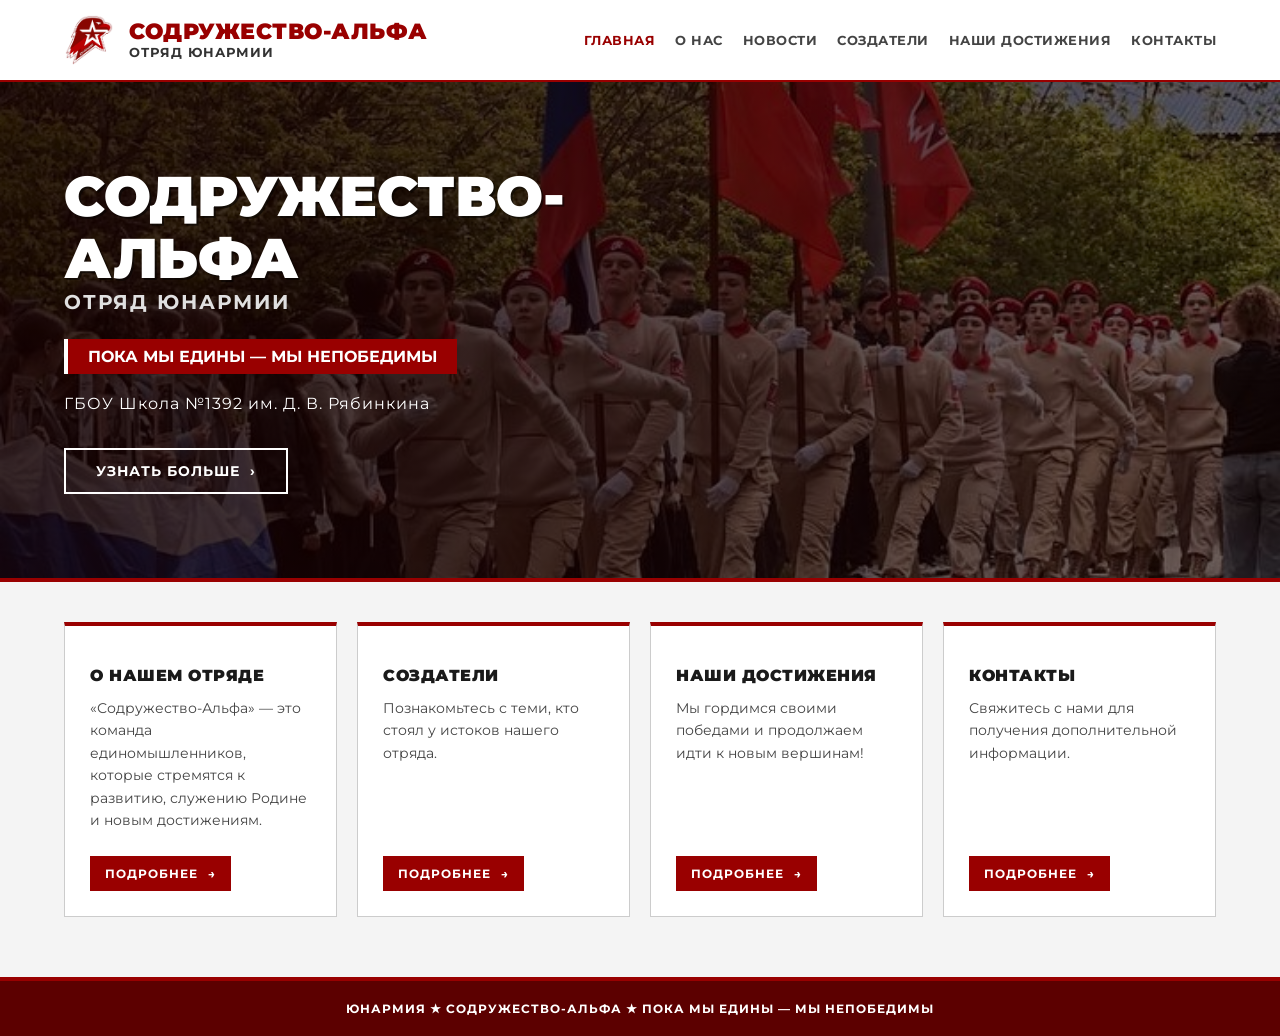
<file: index.html>
<!DOCTYPE html>
<html lang="ru">
<head>
    <meta charset="UTF-8">
    <meta name="viewport" content="width=device-width, initial-scale=1.0">
    <title>Содружество-Альфа</title>
    <link href="https://fonts.googleapis.com/css2?family=Montserrat:ital,wght@0,400;0,700;0,900;1,700&display=swap" rel="stylesheet">
    <link rel="stylesheet" href="style.css">
</head>
<body>
    <header>
        <a href="index.html" style="text-decoration: none; color: inherit; display: flex; align-items: center; gap: 15px;">
            <!-- Твой настоящий логотип -->
            <img src="logo.png" alt="Логотип Юнармии" class="logo-icon">
            
            <div class="logo-text">
                <h1>СОДРУЖЕСТВО-АЛЬФА</h1>
                <p>Отряд ЮНАРМИИ</p>
            </div>
        </a>
        
        <!-- КНОПКА БУРГЕР (появится только на телефонах) -->
        <button class="burger-menu" id="burgerMenu" aria-label="Открыть меню">
            <span></span>
            <span></span>
            <span></span>
        </button>

        <!-- Меню навигации (добавил id="mainNav") -->
        <nav id="mainNav">
            <a href="index.html" class="active">Главная</a>
            <a href="about.html">О нас</a>
            <a href="news.html">Новости</a>
            <a href="creators.html">Создатели</a>
            <a href="achievements.html">Наши достижения</a>
            <a href="contacts.html">Контакты</a>
        </nav>
    </header>
    <section class="hero">
        <div class="hero-content">
            <h1>СОДРУЖЕСТВО-<br>АЛЬФА</h1>
            <h2>Отряд ЮНАРМИИ</h2>
            <div class="ribbon"><span>ПОКА МЫ ЕДИНЫ — МЫ НЕПОБЕДИМЫ</span></div>
            <p>ГБОУ Школа №1392 им. Д. В. Рябинкина </p>
            <a href="about.html" class="btn-outline">Узнать больше <span>&#8250;</span></a>
        </div>
    </section>

    <section class="cards-section">
        <div class="card">
            <div class="card-icon"></div>
            <h3>О нашем отряде</h3>
            <p>«Содружество-Альфа» — это команда единомышленников, которые стремятся к развитию, служению Родине и новым достижениям.</p>
            <a href="about.html" class="btn-red">Подробнее <span>&#8594;</span></a>
        </div>
        <div class="card">
            <div class="card-icon"></div>
            <h3>Создатели</h3>
            <p>Познакомьтесь с теми, кто стоял у истоков нашего отряда.</p>
            <a href="creators.html" class="btn-red">Подробнее <span>&#8594;</span></a>
        </div>
        <div class="card">
            <div class="card-icon"></div>
            <h3>Наши достижения</h3>
            <p>Мы гордимся своими победами и продолжаем идти к новым вершинам!</p>
            <a href="achievements.html" class="btn-red">Подробнее <span>&#8594;</span></a>
        </div>
        <div class="card">
            <div class="card-icon"></div>
            <h3>Контакты</h3>
            <p>Свяжитесь с нами для получения дополнительной информации.</p>
            <a href="contacts.html" class="btn-red">Подробнее <span>&#8594;</span></a>
        </div>
    </section>

    <footer>
        ЮНАРМИЯ ★ СОДРУЖЕСТВО-АЛЬФА ★ ПОКА МЫ ЕДИНЫ — МЫ НЕПОБЕДИМЫ
    </footer>
        <script>
        const burger = document.getElementById('burgerMenu');
        const nav = document.getElementById('mainNav');

        burger.addEventListener('click', () => {
            nav.classList.toggle('active');
            burger.classList.toggle('active');
        });

        // Закрываем меню при клике на ссылку
        nav.querySelectorAll('a').forEach(link => {
            link.addEventListener('click', () => {
                nav.classList.remove('active');
                burger.classList.remove('active');
            });
        });
    </script>
</body>
</html>
</file>
<file: style.css>
/* =========================================
   1. БАЗОВЫЕ НАСТРОЙКИ И ШРИФТЫ (СТРОГИЙ СТИЛЬ)
   ========================================= */
* {
    margin: 0;
    padding: 0;
    box-sizing: border-box;
    font-family: 'Montserrat', -apple-system, BlinkMacSystemFont, "Segoe UI", Roboto, sans-serif;
}

body {
    background-color: #f4f4f4;
    color: #1a1a1a;
    display: flex;
    flex-direction: column;
    min-height: 100vh;
}

:root {
    --main-red: #990000;
    --dark-red: #4a0000; 
    --white: #ffffff;
    --text-gray: #444444;
    --border-color: #cccccc;
}

/* =========================================
   2. ШАПКА САЙТА (HEADER)
   ========================================= */
header {
    background-color: var(--white);
    display: flex;
    justify-content: space-between;
    align-items: center;
    padding: 15px 5%;
    border-bottom: 2px solid var(--main-red);
}

.logo {
    display: flex;
    align-items: center;
    gap: 15px;
}

.logo-icon {
    width: 50px;
    height: 50px;
    object-fit: contain;
}

.logo-text h1 {
    color: var(--main-red);
    font-size: 22px;
    font-weight: 900;
    line-height: 1.1;
    letter-spacing: 0.5px;
}

.logo-text p {
    color: #333;
    font-size: 13px;
    font-weight: 700;
    text-transform: uppercase;
    letter-spacing: 1px;
}

/* Меню навигации */
nav {
    display: flex;
    gap: 20px;
}

nav a {
    text-decoration: none;
    color: var(--text-gray);
    font-weight: 700;
    font-size: 13px;
    text-transform: uppercase;
    letter-spacing: 0.5px;
    transition: color 0.2s;
}

nav a:hover, nav a.active {
    color: var(--main-red);
}

/* =========================================
   3. ГЛАВНЫЙ БАННЕР (HERO SECTION)
   ========================================= */
.hero {
    position: relative;
    background: linear-gradient(90deg, rgba(20, 0, 0, 0.85) 0%, rgba(20, 0, 0, 0.6) 100%), 
                url('bg.jpg') center/cover;
    min-height: 500px;
    display: flex;
    align-items: center;
    padding: 0 5%;
    border-bottom: 4px solid var(--main-red);
}

.hero-content {
    max-width: 650px;
    color: var(--white);
    z-index: 2;
}

.hero-content h1 {
    font-size: 56px;
    font-weight: 900;
    line-height: 1.1;
    text-transform: uppercase;
    text-shadow: 2px 2px 0px rgba(0,0,0,0.5);
    letter-spacing: -0.5px;
}

.hero-content h2 {
    font-size: 20px;
    font-weight: 700;
    text-transform: uppercase;
    letter-spacing: 2px;
    margin-bottom: 25px;
    color: #e0e0e0;
}

/* Строгая плашка вместо наклонной ленты */
.ribbon {
    background-color: var(--main-red);
    display: inline-block;
    padding: 8px 20px;
    font-size: 16px;
    font-weight: 700;
    text-transform: uppercase;
    margin-bottom: 20px;
    border-left: 4px solid var(--white);
}

.ribbon span {
    display: inline-block;
}

.hero-content p {
    font-size: 16px;
    font-weight: 400;
    margin-bottom: 35px;
    letter-spacing: 1px;
}

/* Строгая кнопка без закруглений */
.btn-outline {
    display: inline-flex;
    align-items: center;
    gap: 10px;
    padding: 12px 30px;
    border: 2px solid var(--white);
    border-radius: 0px;
    color: var(--white);
    text-decoration: none;
    font-weight: 700;
    font-size: 14px;
    text-transform: uppercase;
    letter-spacing: 1px;
    transition: all 0.2s;
}

.btn-outline:hover {
    background-color: var(--white);
    color: var(--main-red);
}

/* =========================================
   4. КАРТОЧКИ (ГЛАВНАЯ СТРАНИЦА)
   ========================================= */
.cards-section {
    padding: 40px 5%;
    position: relative;
    z-index: 3;
    display: grid;
    grid-template-columns: repeat(4, 1fr);
    gap: 20px;
    margin-bottom: 20px;
    background-color: #f4f4f4;
}

.card {
    background: var(--white);
    border: 1px solid var(--border-color);
    border-top: 4px solid var(--main-red);
    padding: 25px;
    display: flex;
    flex-direction: column;
    transition: border-color 0.2s;
}

.card:hover {
    border-color: var(--main-red);
}

.card-icon {
    color: var(--main-red);
    font-size: 28px;
    margin-bottom: 15px;
}

.card h3 {
    font-size: 16px;
    font-weight: 900;
    text-transform: uppercase;
    margin-bottom: 12px;
    color: #1a1a1a;
    letter-spacing: 0.5px;
}

.card p {
    font-size: 14px;
    color: var(--text-gray);
    line-height: 1.6;
    margin-bottom: 25px;
    flex-grow: 1;
}

/* Кнопка внутри карточки */
.btn-red {
    background-color: var(--main-red);
    color: var(--white);
    text-decoration: none;
    padding: 10px 15px;
    border-radius: 0px;
    font-size: 12px;
    font-weight: 700;
    text-transform: uppercase;
    letter-spacing: 1px;
    display: inline-flex;
    align-items: center;
    justify-content: space-between;
    width: fit-content;
    gap: 10px;
    transition: background 0.2s;
}

.btn-red:hover {
    background-color: var(--dark-red);
}

/* =========================================
   5. ВНУТРЕННИЕ СТРАНИЦЫ (СОЗДАТЕЛИ, КОНТАКТЫ и т.д.)
   ========================================= */
.page-container {
    flex-grow: 1;
    padding: 50px 5%;
    display: flex;
    justify-content: center;
}

.content-box {
    background: var(--white);
    padding: 40px;
    border: 1px solid var(--border-color);
    width: 100%;
    max-width: 850px;
}

.content-box h1 {
    color: var(--main-red);
    font-size: 28px;
    font-weight: 900;
    text-transform: uppercase;
    margin-bottom: 30px;
    padding-bottom: 15px;
    border-bottom: 2px solid #eaeaea;
    text-align: left;
    letter-spacing: 1px;
}

/* Стили для списка создателей */
.creator-item {
    display: flex;
    align-items: center;
    padding: 20px 0;
    border-bottom: 1px solid #eaeaea;
}

.creator-item:last-child {
    border-bottom: none;
}

.creator-role {
    font-weight: 900;
    color: #1a1a1a;
    width: 250px;
    font-size: 15px;
    text-transform: uppercase;
}

.creator-name {
    font-weight: 600;
    font-size: 16px;
    color: var(--main-red);
}

/* =========================================
   6. ЛЕНТА НОВОСТЕЙ (ИСПРАВЛЕНА)
   ========================================= */
.news-feed {
    display: flex;
    flex-direction: column;
}

.news-item {
    display: flex;
    justify-content: space-between;
    align-items: flex-start;
    gap: 20px;
    padding: 24px 0;
    border-bottom: 1px solid #eaeaea;
}

.news-item:last-child {
    border-bottom: none;
    padding-bottom: 0;
}

/* Левая часть (Текст) */
.news-content {
    flex: 1;
    display: flex;
    flex-direction: column;
    min-width: 0;
}

.news-header {
    display: flex;
    align-items: center;
    gap: 10px;
    font-size: 13px;
    color: #666;
    font-weight: 700;
    margin-bottom: 10px;
    text-transform: uppercase;
    letter-spacing: 0.5px;
}

.news-author {
    color: var(--main-red);
}

.news-title {
    font-size: 18px;
    font-weight: 800;
    color: #1a1a1a;
    margin-bottom: 10px;
    line-height: 1.4;
}

.news-desc {
    font-size: 15px;
    color: #444;
    line-height: 1.5;
    margin-bottom: 15px;
    display: -webkit-box;
    -webkit-line-clamp: 3;
    line-clamp: 3; /* <-- Добавь эту строку */
    -webkit-box-orient: vertical;
    overflow: hidden;
}

.news-meta {
    font-size: 13px;
    color: #888;
    display: flex;
    gap: 15px;
    align-items: center;
}

/* Правая часть (Картинка) */
.news-image {
    width: 260px;
    height: 160px;
    object-fit: cover;
    border-radius: 12px;
    flex-shrink: 0;
    background-color: #f0f0f0;
}

/* =========================================
   7. ПОДВАЛ САЙТА (FOOTER)
   ========================================= */
footer {
    background-color: #5c0000;
    color: var(--white);
    padding: 20px 5%;
    text-align: center;
    font-weight: 700;
    font-size: 12px;
    letter-spacing: 1px;
    text-transform: uppercase;
    border-top: 4px solid var(--main-red);
    margin-top: auto;
}

/* =========================================
   8. АДАПТИВНОСТЬ (ДЛЯ ТЕЛЕФОНОВ) - ОБЪЕДИНЕНО
   ========================================= */
@media (max-width: 1024px) {
    .cards-section { grid-template-columns: repeat(2, 1fr); }
    .hero-content h1 { font-size: 42px; }
}

@media (max-width: 768px) {
    nav { display: none; }
    .cards-section { grid-template-columns: 1fr; }
    .hero-content h1 { font-size: 32px; }
    .hero { min-height: 400px; }
    .creator-item { flex-direction: column; align-items: flex-start; gap: 5px; }
    .creator-role { width: 100%; }
    
    /* Новости на телефоне */
    .news-item {
        flex-direction: column-reverse;
        gap: 15px;
    }
    .news-image {
        width: 100%;
        height: 200px;
    }
}
/* =========================================
   9. ПОЛНАЯ СТАТЬЯ (СТРАНИЦА НОВОСТИ)
   ========================================= */
.news-link {
    text-decoration: none;
    color: inherit;
    display: block;
    transition: opacity 0.2s;
}

.news-link:hover {
    opacity: 0.8;
}

.news-image-link {
    flex-shrink: 0;
}

/* Стили для самой страницы со статьей */
.article-title {
    font-size: 32px;
    font-weight: 900;
    color: var(--main-red);
    margin-bottom: 15px;
    line-height: 1.3;
    text-transform: uppercase;
}

.article-meta {
    font-size: 14px;
    color: #666;
    font-weight: 700;
    margin-bottom: 30px;
    padding-bottom: 15px;
    border-bottom: 1px solid #eaeaea;
    text-transform: uppercase;
}

.article-image {
    width: 100%;
    max-height: 400px;
    object-fit: cover;
    border-radius: 8px;
    margin-bottom: 30px;
}

.article-content {
    font-size: 16px;
    line-height: 1.8;
    color: #333;
}

.article-content p {
    margin-bottom: 20px;
}

.btn-back {
    display: inline-block;
    margin-top: 40px;
    padding: 10px 20px;
    background-color: var(--main-red);
    color: var(--white);
    text-decoration: none;
    font-weight: 700;
    font-size: 14px;
    text-transform: uppercase;
    border-radius: 0;
    transition: background 0.2s;
}

.btn-back:hover {
    background-color: var(--dark-red);
}
/* =========================================
   10. МОБИЛЬНОЕ МЕНЮ (БУРГЕР) И АДАПТИВ
   ========================================= */

/* Стили для кнопки-бургера (по умолчанию скрыта на компьютере) */
.burger-menu {
    display: none;
    flex-direction: column;
    justify-content: space-between;
    width: 30px;
    height: 21px;
    background: transparent;
    border: none;
    cursor: pointer;
    padding: 0;
    z-index: 105;
}

.burger-menu span {
    width: 100%;
    height: 3px;
    background-color: var(--main-red);
    transition: all 0.3s ease;
}

@media (max-width: 768px) {
    /* Шапка становится относительной для выпадающего меню */
    header {
        position: relative; 
    }

    /* Показываем бургер на телефоне */
    .burger-menu {
        display: flex; 
    }

    /* Анимация крестика, когда меню открыто */
    .burger-menu.active span:nth-child(1) {
        transform: translateY(9px) rotate(45deg);
    }
    .burger-menu.active span:nth-child(2) {
        opacity: 0;
    }
    .burger-menu.active span:nth-child(3) {
        transform: translateY(-9px) rotate(-45deg);
    }

    /* Выпадающее меню */
    nav {
        display: none; /* Скрыто по умолчанию */
        position: absolute;
        top: 100%; /* Появляется ровно под шапкой */
        left: 0;
        width: 100%;
        background-color: var(--white);
        flex-direction: column;
        align-items: center;
        padding: 20px 0;
        gap: 15px;
        border-bottom: 2px solid var(--main-red);
        box-shadow: 0 4px 10px rgba(0,0,0,0.1);
        z-index: 100;
    }

    /* Когда добавляется класс active, меню показывается */
    nav.active {
        display: flex; 
    }

    /* ---- ТВОИ СТАРЫЕ АДАПТИВНЫЕ ПРАВИЛА ---- */
    .cards-section { grid-template-columns: 1fr; }
    .hero-content h1 { font-size: 32px; }
    .hero { min-height: 400px; }
    .creator-item { flex-direction: column; align-items: flex-start; gap: 5px; }
    .creator-role { width: 100%; }
    .news-item { flex-direction: column-reverse; gap: 15px; }
    .news-image { width: 100%; height: 200px; }
}

@media (max-width: 1024px) {
    .cards-section { grid-template-columns: repeat(2, 1fr); }
    .hero-content h1 { font-size: 42px; }
}
</file>
